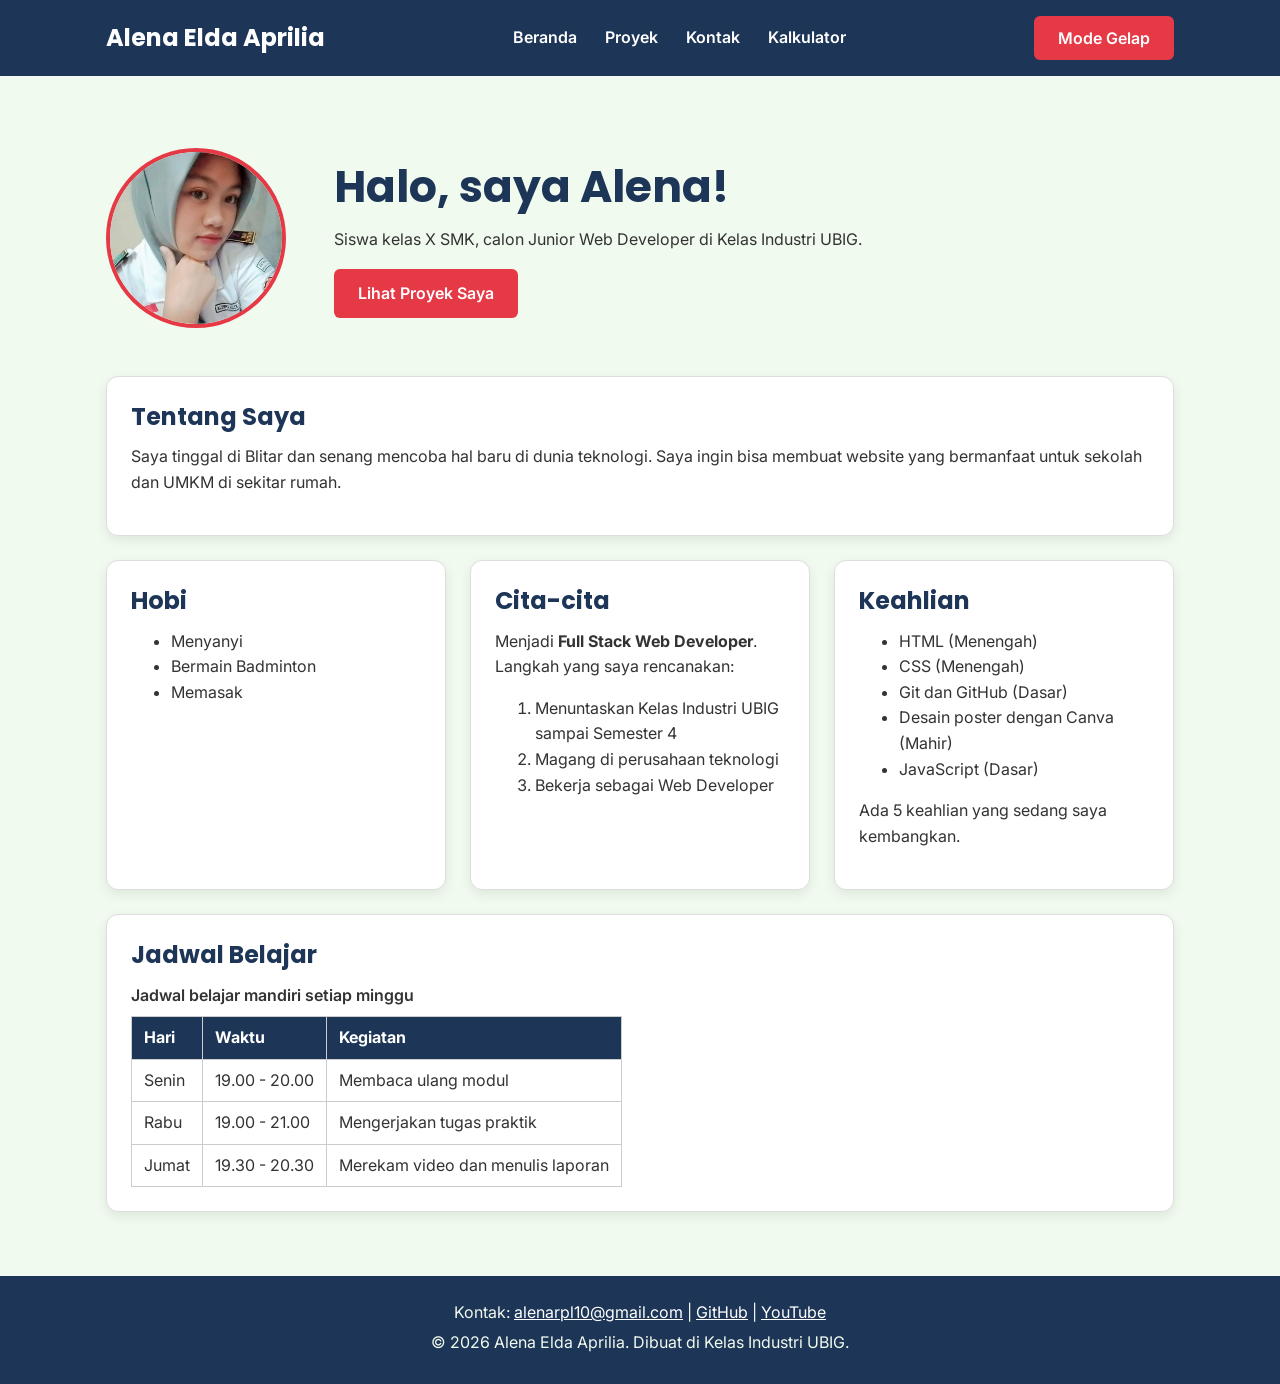
<file: index.html>
<!DOCTYPE html>
<html lang="id">

<head>
  <meta charset="UTF-8">
  <meta name="viewport" content="width=device-width, initial-scale=1.0">
  <title>Alena Elda Aprilia | Beranda</title>
  <link rel="preconnect" href="https://fonts.googleapis.com">
  <link rel="preconnect" href="https://fonts.gstatic.com" crossorigin>
  <link href="https://fonts.googleapis.com/css2?family=Inter:wght@400;600&family=Poppins:wght@600;700&display=swap"
    rel="stylesheet">
  <link rel="stylesheet" href="css/style.css">
  <script src="js/main.js" defer></script>
  <script src="js/latihan.js" defer></script>
  <script src="js/logika.js" defer></script>
  <script src="js/kalkulator.js" defer></script>

</head>

<body>
  <header>
    <div class="container navbar">
      <h1>Alena Elda Aprilia</h1>
      <nav class="menu-laptop">
        <ul>
          <li><a href="index.html">Beranda</a></li>
          <li><a href="proyek.html">Proyek</a></li>
          <li><a href="kontak.html">Kontak</a></li>
          <li><a href="kalkulator.html">Kalkulator</a></li>
        </ul>
      </nav>

      <button id="tombolTema">Mode Gelap</button>

      <!-- Tantangan: menu ponsel yang bisa dibuka-tutup -->
      <details class="menu-ponsel">
        <summary>Menu</summary>
        <nav>
          <ul>
            <li><a href="index.html">Beranda</a></li>
            <li><a href="proyek.html">Proyek</a></li>
            <li><a href="kontak.html">Kontak</a></li>
            <li><a href="kalkulator.html">Kalkulator</a></li>
          </ul>
        </nav>
      </details>
    </div>
  </header>

  <main>
    <div class="container">
      <section class="hero">
        <img src="img/foto ptofil.jpg" alt="Foto profil Alena Elda Aprilia" width="180">
        <div>
          <h2>Halo, saya Alena!</h2>
          <p>Siswa kelas X SMK, calon Junior Web Developer di Kelas Industri UBIG.</p>
          <a href="proyek.html" class="tombol">Lihat Proyek Saya</a>
        </div>
      </section>

      <section class="kartu">
        <h2>Tentang Saya</h2>
        <p>Saya tinggal di Blitar dan senang mencoba hal baru di dunia teknologi. Saya ingin bisa membuat website yang
          bermanfaat untuk sekolah dan UMKM di sekitar rumah.</p>
      </section>

      <div class="daftar-kartu">
        <section class="kartu">
          <h2>Hobi</h2>
          <ul>
            <li>Menyanyi</li>
            <li>Bermain Badminton</li>
            <li>Memasak</li>
          </ul>
        </section>

        <section class="kartu">
          <h2>Cita-cita</h2>
          <p>Menjadi <strong>Full Stack Web Developer</strong>. Langkah yang saya rencanakan:</p>
          <ol>
            <li>Menuntaskan Kelas Industri UBIG sampai Semester 4</li>
            <li>Magang di perusahaan teknologi</li>
            <li>Bekerja sebagai Web Developer</li>
          </ol>
        </section>

        <section class="kartu">
          <h2>Keahlian</h2>
          <ul id="daftar-skill"></ul>
          <p id="jumlah-skill"></p>
          </ul>
        </section>
      </div>

      <section class="kartu">
        <h2>Jadwal Belajar</h2>
        <table>
          <caption>Jadwal belajar mandiri setiap minggu</caption>
          <thead>
            <tr>
              <th>Hari</th>
              <th>Waktu</th>
              <th>Kegiatan</th>
            </tr>
          </thead>
          <tbody>
            <tr>
              <td>Senin</td>
              <td>19.00 - 20.00</td>
              <td>Membaca ulang modul</td>
            </tr>
            <tr>
              <td>Rabu</td>
              <td>19.00 - 21.00</td>
              <td>Mengerjakan tugas praktik</td>
            </tr>
            <tr>
              <td>Jumat</td>
              <td>19.30 - 20.30</td>
              <td>Merekam video dan menulis laporan</td>
            </tr>
          </tbody>
        </table>
      </section>
    </div>
  </main>

  <footer>
    <p>Kontak: <a href="alenarpl10@gmail.com">alenarpl10@gmail.com</a> |
      <a href="https://github.com/eldaaprilia07-oss" target="_blank">GitHub</a> |
      <a href="https://www.youtube.com/@allenaell_prl" target="_blank">YouTube</a>
    </p>
    <p>&copy; 2026 Alena Elda Aprilia. Dibuat di Kelas Industri UBIG.</p>
  </footer>
</body>

</html>
</file>
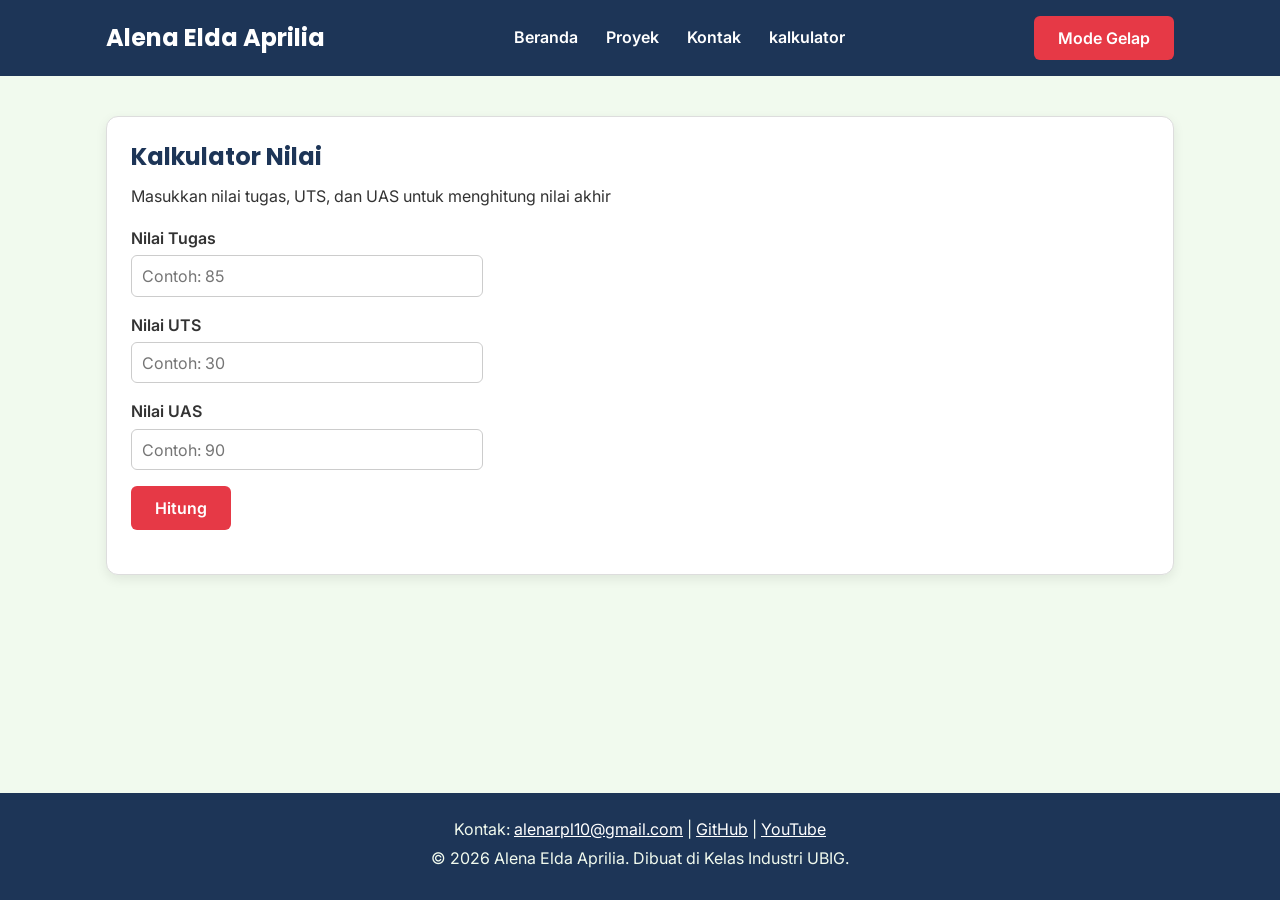
<file: kalkulator.html>
<!DOCTYPE html>
<html lang="id">

<head>
  <meta charset="UTF-8">
  <meta name="viewport" content="width=device-width, initial-scale=1.0">
  <title>Alena Elda Aprilia | kalkulator</title>
  <link rel="preconnect" href="https://fonts.googleapis.com">
  <link rel="preconnect" href="https://fonts.gstatic.com" crossorigin>
  <link href="https://fonts.googleapis.com/css2?family=Inter:wght@400;600&family=Poppins:wght@600;700&display=swap"
    rel="stylesheet">
  <link rel="stylesheet" href="css/style.css">
  <script src="js/kalkulator.js" defer></script>
  <script src="js/main.js" defer></script>
</head>

<body>
  <header>
    <div class="container navbar">
      <h1>Alena Elda Aprilia</h1>
      <nav class="menu-laptop">
        <ul>
          <li><a href="index.html">Beranda</a></li>
          <li><a href="proyek.html">Proyek</a></li>
          <li><a href="kontak.html">Kontak</a></li>
          <li><a href="kalkulator.html">kalkulator</a></li>
        </ul>
      </nav>

      <button id="tombolTema">Mode Gelap</button>

      <!-- Tantangan: menu ponsel yang bisa dibuka-tutup -->
      <details class="menu-ponsel">
        <summary>Menu</summary>
        <nav>
          <ul>
            <li><a href="index.html">Beranda</a></li>
            <li><a href="proyek.html">Proyek</a></li>
            <li><a href="kontak.html">Kontak</a></li>
            <li><a href="kalkulator.html">Kalkulator</a></li>
          </ul>
        </nav>
      </details>
    </div>
  </header>

  <main>
    <div class="container">
      <section class="kartu">
        <h2>Kalkulator Nilai</h2>
        <p>Masukkan nilai tugas, UTS, dan UAS untuk menghitung nilai akhir</p>


        <form>
          <p>
            <label for="nama">Nilai Tugas</label><br>
            <input type="number" id="nama" name="nama" placeholder="Contoh: 85" min="0" max="100" required>
          </p>

          <p>
            <label for="email">Nilai UTS</label><br>
            <input type="number" id="email" name="email" placeholder="Contoh: 30" min="0" max="100" required>
          </p>

          <p>
            <label for="hp">Nilai UAS</label><br>
            <input type="number" id="hp" name="hp" placeholder="Contoh: 90" min="0" max="100" required>
          </p>

          <button type="submit">Hitung</button>
        </form>

      </section>
    </div>
  </main>

  <footer>
    <p>Kontak: <a href="mailto:alenarpl10@gmail.com">alenarpl10@gmail.com</a> |
      <a href="https://github.com/eldaaprilia07-oss" target="_blank">GitHub</a> |
      <a href="https://www.youtube.com/@allenaell_prl" target="_blank">YouTube</a>
    </p>
    <p>&copy; 2026 Alena Elda Aprilia. Dibuat di Kelas Industri UBIG.</p>
  </footer>

</body>

</html>
</file>
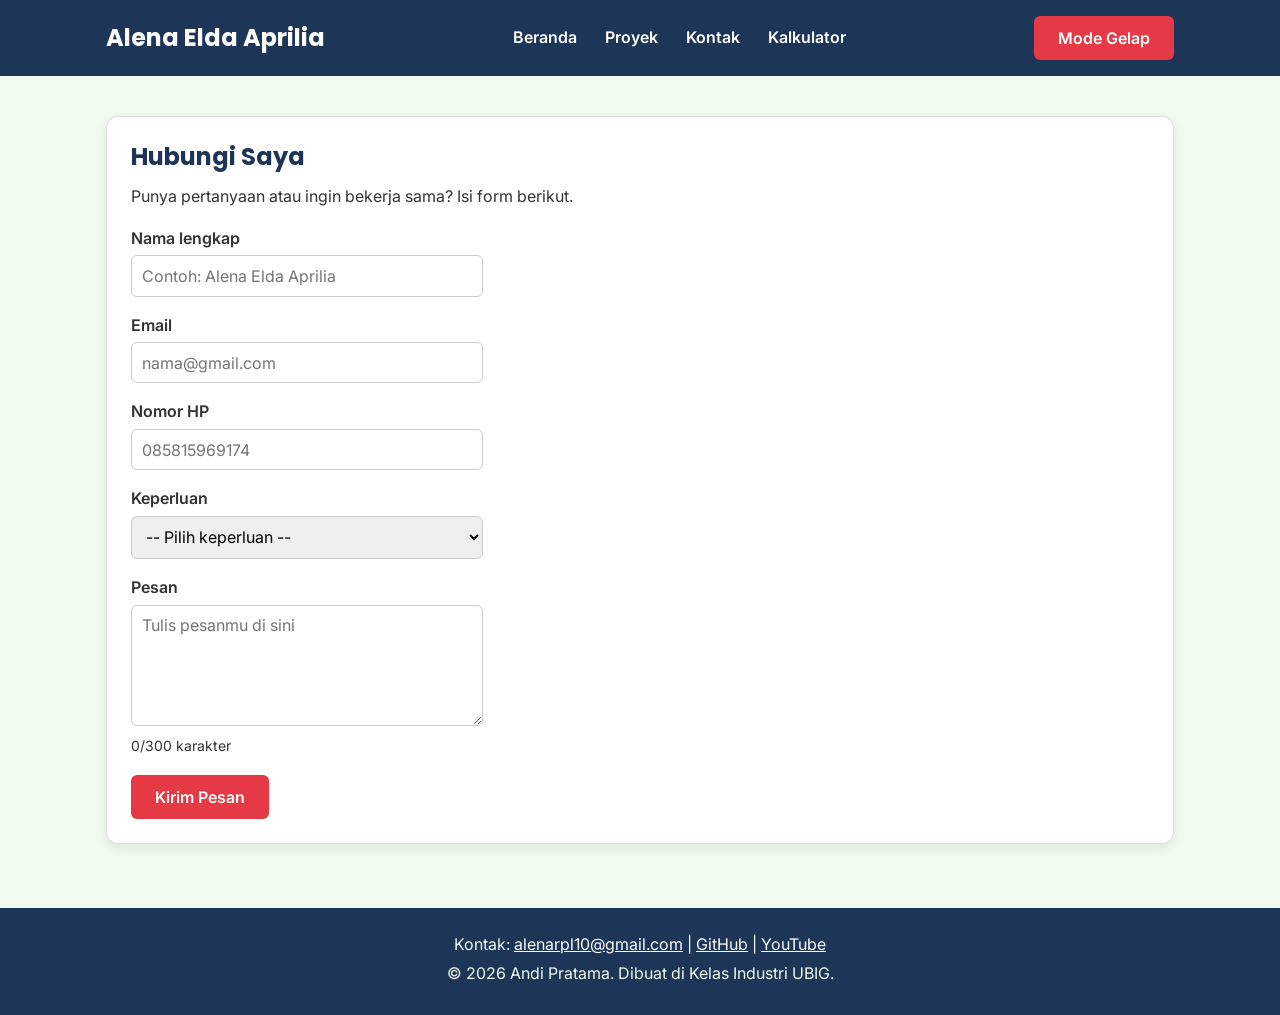
<file: kontak.html>
<!DOCTYPE html>
<html lang="id">

<head>
  <meta charset="UTF-8">
  <meta name="viewport" content="width=device-width, initial-scale=1.0">
  <title>Alena Elda Aprilia | Kontak</title>
  <link rel="preconnect" href="https://fonts.googleapis.com">
  <link rel="preconnect" href="https://fonts.gstatic.com" crossorigin>
  <link href="https://fonts.googleapis.com/css2?family=Inter:wght@400;600&family=Poppins:wght@600;700&display=swap"
    rel="stylesheet">
  <link rel="stylesheet" href="css/style.css">
  <script src="js/main.js" defer></script>
</head>

<body>
  <header>
    <div class="container navbar">
      <h1>Alena Elda Aprilia</h1>
      <nav class="menu-laptop">
        <ul>
          <li><a href="index.html">Beranda</a></li>
          <li><a href="proyek.html">Proyek</a></li>
          <li><a href="kontak.html">Kontak</a></li>
          <li><a href="kalkulator.html">Kalkulator</a></li>
        </ul>
      </nav>

      <button id="tombolTema">Mode Gelap</button>

      <!-- Tantangan: menu ponsel yang bisa dibuka-tutup -->
      <details class="menu-ponsel">
        <summary>Menu</summary>
        <nav>
          <ul>
            <li><a href="index.html">Beranda</a></li>
            <li><a href="proyek.html">Proyek</a></li>
            <li><a href="kontak.html">Kontak</a></li>
            <li><a href="kalkulator.html">Kalkulator</a></li>
          </ul>
        </nav>
      </details>
    </div>
  </header>

  <main>
    <div class="container">
      <section class="kartu">
        <h2>Hubungi Saya</h2>
        <p>Punya pertanyaan atau ingin bekerja sama? Isi form berikut.</p>

        <form>
          <p>
            <label for="nama">Nama lengkap</label><br>
            <input type="text" id="nama" name="nama" placeholder="Contoh: Alena Elda Aprilia" required>
          </p>
          <p>
            <label for="email">Email</label><br>
            <input type="email" id="email" name="email" placeholder="nama@gmail.com" required>
          </p>
          <p>
            <label for="hp">Nomor HP</label><br>
            <input type="tel" id="hp" name="hp" placeholder="085815969174" required>
          </p>
          <p>
            <label for="keperluan">Keperluan</label><br>
            <select id="keperluan" name="keperluan" required>
              <option value="">-- Pilih keperluan --</option>
              <option value="bertanya">Bertanya</option>
              <option value="kerja-sama">Kerja sama proyek</option>
              <option value="lainnya">Lainnya</option>
            </select>
          </p>
          <p>
            <label for="pesan">Pesan</label><br>
            <textarea id="pesan" name="pesan" rows="5" cols="40" placeholder="Tulis pesanmu di sini"
              required></textarea>
            <br>
            <span id="hitung-karakter" class="keterangan">
              0/300 karakter
            </span>
          </p>
          <button type="submit">Kirim Pesan</button>
        </form>
      </section>
    </div>
  </main>

  <footer>
    <p>Kontak: <a href="mailto:alenarpl10@gmail.com">alenarpl10@gmail.com</a> |
      <a href="https://github.com/eldaaprilia07-oss" target="_blank">GitHub</a> |
      <a href="https://www.youtube.com/@allenaell_prl" target="_blank">YouTube</a>
    </p>
    <p>&copy; 2026 Andi Pratama. Dibuat di Kelas Industri UBIG.</p>
  </footer>
</body>

</html>
</file>
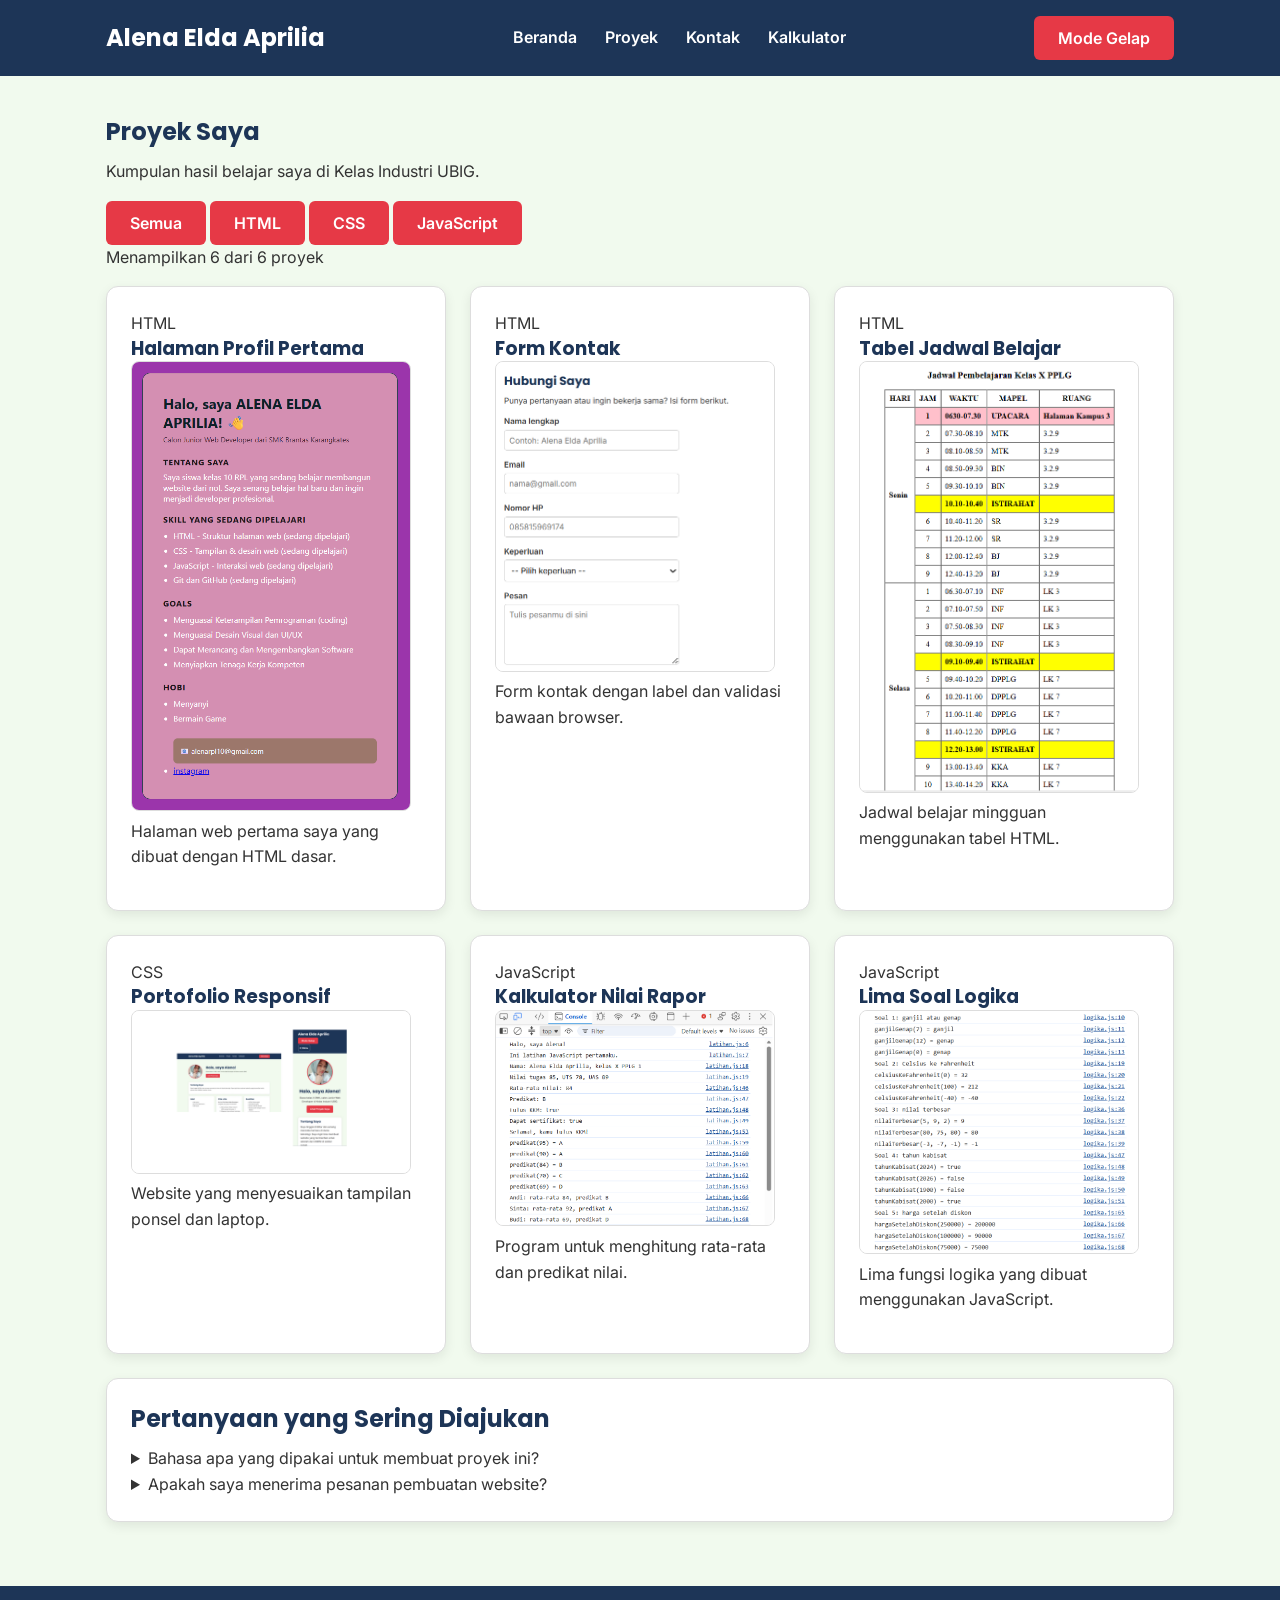
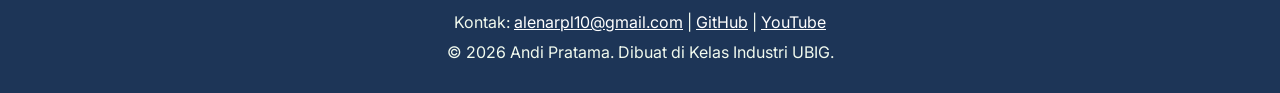
<file: proyek.html>
<!DOCTYPE html>
<html lang="id">

<head>
  <meta charset="UTF-8">
  <meta name="viewport" content="width=device-width, initial-scale=1.0">
  <title>Alena Elda Aprilia | Proyek</title>
  <link rel="preconnect" href="https://fonts.googleapis.com">
  <link rel="preconnect" href="https://fonts.gstatic.com" crossorigin>
  <link href="https://fonts.googleapis.com/css2?family=Inter:wght@400;600&family=Poppins:wght@600;700&display=swap"
    rel="stylesheet">
  <link rel="stylesheet" href="css/style.css">
  <script src="js/main.js" defer></script>
</head>

<body>
  <header>
    <div class="container navbar">
      <h1>Alena Elda Aprilia</h1>
      <nav class="menu-laptop">
        <ul>
          <li><a href="index.html">Beranda</a></li>
          <li><a href="proyek.html">Proyek</a></li>
          <li><a href="kontak.html">Kontak</a></li>
          <li><a href="kalkulator.html">Kalkulator</a></li>
        </ul>
      </nav>

      <button id="tombolTema">Mode Gelap</button>

      <!-- Tantangan: menu ponsel yang bisa dibuka-tutup -->
      <details class="menu-ponsel">
        <summary>Menu</summary>
        <nav>
          <ul>
            <li><a href="index.html">Beranda</a></li>
            <li><a href="proyek.html">Proyek</a></li>
            <li><a href="kontak.html">Kontak</a></li>
            <li><a href="kalkulator.html">Kalkulator</a></li>
          </ul>
        </nav>
      </details>
    </div>
  </header>

  <main>
    <div class="container">
      <section>
        <h2>Proyek Saya</h2>
        <p>Kumpulan hasil belajar saya di Kelas Industri UBIG.</p>

        <div class="filter-proyek">
          <button type="button" id="filter-semua" class="tombol-filter aktif">Semua</button>
          <button type="button" id="filter-html" class="tombol-filter">HTML</button>
          <button type="button" id="filter-css" class="tombol-filter">CSS</button>
          <button type="button" id="filter-javascript" class="tombol-filter">JavaScript</button>
        </div>

        <p id="jumlah-proyek"></p>

        <div class="daftar-kartu" id="daftar-proyek"></div>
      </section>

      <p id="jumlah-proyek"></p>
      <div id="daftar-proyek"></div>



      <!-- FAQ dengan details dan summary -->
      <section class="kartu">
        <h2>Pertanyaan yang Sering Diajukan</h2>
        <details>
          <summary>Bahasa apa yang dipakai untuk membuat proyek ini?</summary>
          <p>Semua proyek di halaman ini dibuat dengan HTML. Tampilannya akan saya rapikan dengan CSS mulai Minggu 03.
          </p>
        </details>
        <details>
          <summary>Apakah saya menerima pesanan pembuatan website?</summary>
          <p>Belum, saya masih belajar. Namun kamu tetap boleh menghubungi saya melalui halaman Kontak.</p>
        </details>
      </section>
    </div>
  </main>

  <footer>
    <p>Kontak: <a href="mailto:alenarpl10@gmail.com">alenarpl10@gmail.com</a> |
      <a href="https://github.com/eldaaprilia07-oss" target="_blank">GitHub</a> |
      <a href="https://www.youtube.com/@allenaell_prl" target="_blank">YouTube</a>
    </p>
    <p>&copy; 2026 Andi Pratama. Dibuat di Kelas Industri UBIG.</p>
  </footer>
</body>

</html>
</file>
<file: css/style.css>
/* Gaya portofolio Alena Elda Aprilia
   Palet: #1D3557 (utama), #E63946 (aksen), #F1FAEE (latar)
   Huruf: Poppins (judul), Inter (isi)
   Tata letak: mobile first, titik ubah 768px (tablet) dan 1024px (laptop) */

/* 1. Reset */
* {
  box-sizing: border-box;
  margin: 0;
}

img {
  max-width: 100%;
  height: auto;
}

/* 2. Dasar halaman: warna dan huruf */
body {
  font-family: "Inter", Arial, sans-serif;
  font-size: 1rem;
  line-height: 1.6;
  color: #333333;
  background-color: #F1FAEE;
}

h1, h2, h3 {
  font-family: "Poppins", Arial, sans-serif;
  color: #1D3557;
  line-height: 1.3;
}

h2 {
  margin-bottom: 0.75rem;
}

p, ul, ol {
  margin-bottom: 1rem;
}

a {
  color: #E63946;
}

/* 3. Wadah, header, dan menu */
.container {
  max-width: 1100px;
  margin: 0 auto;
  padding: 0 1rem;
}

header {
  background-color: #1D3557;
  color: #FFFFFF;
  padding: 1rem 0;
}

header h1 {
  color: #FFFFFF;
  font-size: 1.5rem;
}

.navbar {
  display: flex;
  flex-wrap: wrap;
  justify-content: space-between;
  align-items: center;
  gap: 0.5rem;
}

nav ul {
  display: flex;
  gap: 0.25rem;
  padding: 0;
  margin: 0;
  list-style: none;
}

nav a {
  display: inline-block;
  padding: 0.5rem 0.75rem;
  border-radius: 6px;
  color: #FFFFFF;
  font-weight: 600;
  text-decoration: none;
}

/* Tantangan: menu ponsel buka-tutup dengan details */
.menu-laptop {
  display: none;
}

.menu-ponsel summary {
  padding: 0.5rem 0.75rem;
  border: 1px solid #FFFFFF;
  border-radius: 6px;
  font-weight: 600;
  cursor: pointer;
}

.menu-ponsel ul {
  flex-direction: column;
  margin-top: 0.5rem;
}

/* 4. Isi utama, hero, dan kartu */
main {
  padding: 1.5rem 0;
}

.hero {
  display: flex;
  flex-direction: column;
  align-items: center;
  gap: 1.5rem;
  padding: 1rem 0 2rem;
  text-align: center;
}

.hero img {
  border: 4px solid #E63946;
  border-radius: 50%;
}

.hero h2 {
  font-size: 2rem;
}

.tombol {
  display: inline-block;
  padding: 0.75rem 1.5rem;
  border-radius: 6px;
  background-color: #E63946;
  color: #FFFFFF;
  font-weight: 600;
  text-decoration: none;
}

.kartu {
  background-color: #FFFFFF;
  padding: 1rem;
  margin-bottom: 1.5rem;
  border: 1px solid #DDDDDD;
  border-radius: 12px;
  box-shadow: 0 4px 12px rgba(0, 0, 0, 0.08);
}

.daftar-kartu {
  display: flex;
  flex-wrap: wrap;
  gap: 1.5rem;
  margin-bottom: 1.5rem;
}

.daftar-kartu .kartu {
  flex: 1 1 280px;
  margin-bottom: 0;
}

article img {
  border-radius: 8px;
  border: 1px solid #DDDDDD;
}

/* 5. Tabel */
table {
  border-collapse: collapse;
}

caption {
  font-weight: 600;
  text-align: left;
  margin-bottom: 0.5rem;
}

th, td {
  border: 1px solid #CCCCCC;
  padding: 0.5rem 0.75rem;
  text-align: left;
}

th {
  background-color: #1D3557;
  color: #FFFFFF;
}

/* 6. Form */
label {
  font-weight: 600;
}

input, select, textarea {
  width: 100%;
  max-width: 22rem;
  padding: 0.6rem;
  margin-top: 0.25rem;
  border: 1px solid #CCCCCC;
  border-radius: 6px;
  font-family: inherit;
  font-size: 1rem;
}

button {
  padding: 0.75rem 1.5rem;
  border: none;
  border-radius: 6px;
  background-color: #E63946;
  color: #FFFFFF;
  font-family: inherit;
  font-size: 1rem;
  font-weight: 600;
  cursor: pointer;
}

/* 7. Footer */
footer {
  background-color: #1D3557;
  color: #F1FAEE;
  text-align: center;
  padding: 1.5rem;
}

footer p {
  margin-bottom: 0.25rem;
}

footer a {
  color: #FFFFFF;
}

/* 8. Tablet: lebar layar 768px ke atas */
@media (min-width: 768px) {
  .menu-laptop {
    display: block;
  }

  .menu-ponsel {
    display: none;
  }

  .hero {
    flex-direction: row;
    padding: 2rem 0 3rem;
    text-align: left;
  }

  .kartu {
    padding: 1.5rem;
  }
}

/* 9. Laptop: lebar layar 1024px ke atas */
@media (min-width: 1024px) {
  main {
    padding: 2.5rem 0;
  }

  .hero {
    gap: 3rem;
  }

  .hero h2 {
    font-size: 2.75rem;
  }
}
/* MODE GELAP */
body.gelap {
  background-color: #121A24;
  color: #E3E8EE;
}

body.gelap header,
body.gelap footer {
  background-color: #0B1526;
  color: #FFFFFF;
}

body.gelap .kartu,
body.gelap section,
body.gelap article {
  background-color: #1C2836;
  color: #E3E8EE;
  border-color: #34465A;
}

body.gelap h1,
body.gelap h2,
body.gelap h3,
body.gelap p,
body.gelap li,
body.gelap label {
  color: #E3E8EE;
}

body.gelap a {
  color: #FF8A8A;
}

body.gelap input,
body.gelap textarea,
body.gelap select {
  background-color: #263547;
  color: #FFFFFF;
  border-color: #52657A;
}
.keterangan {
  font-size: 0.875rem;
}
html,
body {
    min-height: 100%;
    margin: 0;
}

body {
    min-height: 100vh;
    display: flex;
    flex-direction: column;
}

main {
    flex: 1;
}

footer {
    margin-top: auto;
}
body.gelap {
    background-color: #121212;
    color: white;
}

body.gelap main {
    background-color: #1e1e1e;
}

body.gelap .kartu {
    background-color: #2c2c2c;
    color: white;
}

/* MODE GELAP */
body.gelap {
  background-color: #121212;
  color: #ffffff;
}

/* Header */
body.gelap header {
  background-color: #1e1e1e;
  color: white;
}

/* Navigasi */
body.gelap nav {
  background-color: #252525;
}

body.gelap nav a {
  color: white;
}

/* Bagian utama */
body.gelap main,
body.gelap section {
  background-color: #121212;
  color: white;
}

/* Kartu */
body.gelap .card,
body.gelap .profil,
body.gelap .kontak {
  background-color: #1e1e1e;
  color: white;
}

/* Footer */
body.gelap footer {
  background-color: #1e1e1e;
  color: white;
}

/* Input dan textarea */
body.gelap input,
body.gelap textarea {
  background-color: #252525;
  color: white;
  border: 1px solid #666;
}

/* Tombol */
body.gelap button {
  cursor: pointer;
}

body {
  transition: background-color 0.3s, color 0.3s;
}

body.gelap {
  background-color: #121212 !important;
  color: white !important;
}

body.gelap header,
body.gelap nav,
body.gelap footer,
body.gelap section,
body.gelap main {
  background-color: #1e1e1e;
  color: white;
}

body.gelap h1,
body.gelap h2,
body.gelap h3,
body.gelap p,
body.gelap li,
body.gelap a {
  color: white;
}
/* MODE GELAP */
body.mode-gelap {
    background-color: #121212;
    color: white;
}

/* Bagian header */
body.mode-gelap header {
    background-color: #111827;
}

/* Bagian kartu */
body.mode-gelap .kartu {
    background-color: #1f2937;
    color: white;
}

/* Judul */
body.mode-gelap h1,
body.mode-gelap h2,
body.mode-gelap h3 {
    color: white;
}

/* Paragraf dan label */
body.mode-gelap p,
body.mode-gelap label {
    color: #e5e7eb;
}

/* Kolom input */
body.mode-gelap input {
    background-color: #374151;
    color: white;
    border: 1px solid #6b7280;
}

/* Footer */
body.mode-gelap footer {
    background-color: #111827;
    color: white;
}
/* Gambar menyesuaikan ukuran layar */
img {
    max-width: 100%;
    height: auto;
}

/* Tampilan tablet dan HP */
@media (max-width: 768px) {
    .container {
        width: 90%;
    }

    .navbar {
        flex-direction: column;
        align-items: flex-start;
    }

    .menu-laptop {
        display: none;
    }

    .menu-ponsel {
        display: block;
    }

    #daftar-proyek {
        grid-template-columns: 1fr;
    }

    .kartu {
        width: 100%;
    }
}

/* Tampilan HP kecil */
@media (max-width: 480px) {
    h1 {
        font-size: 22px;
    }

    h2 {
        font-size: 20px;
    }

    button {
        max-width: 100%;
    }
}
</file>
